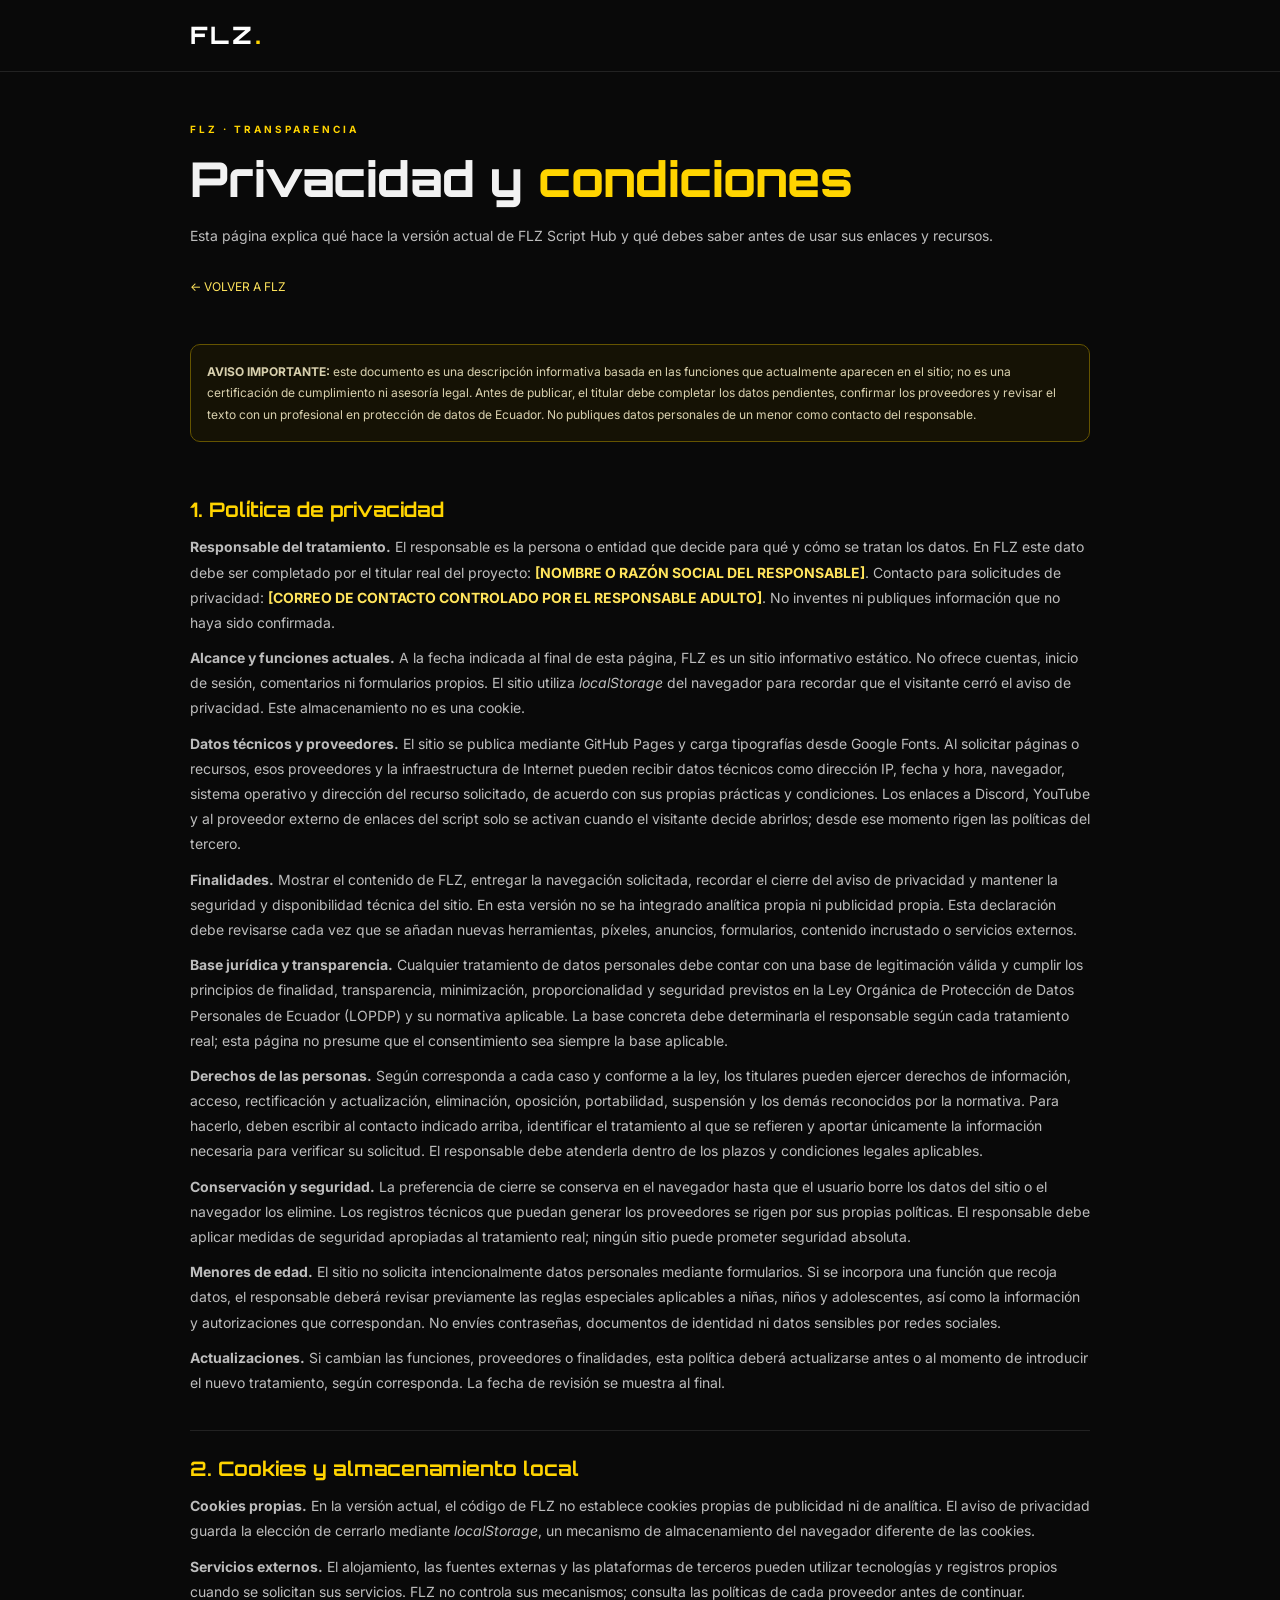
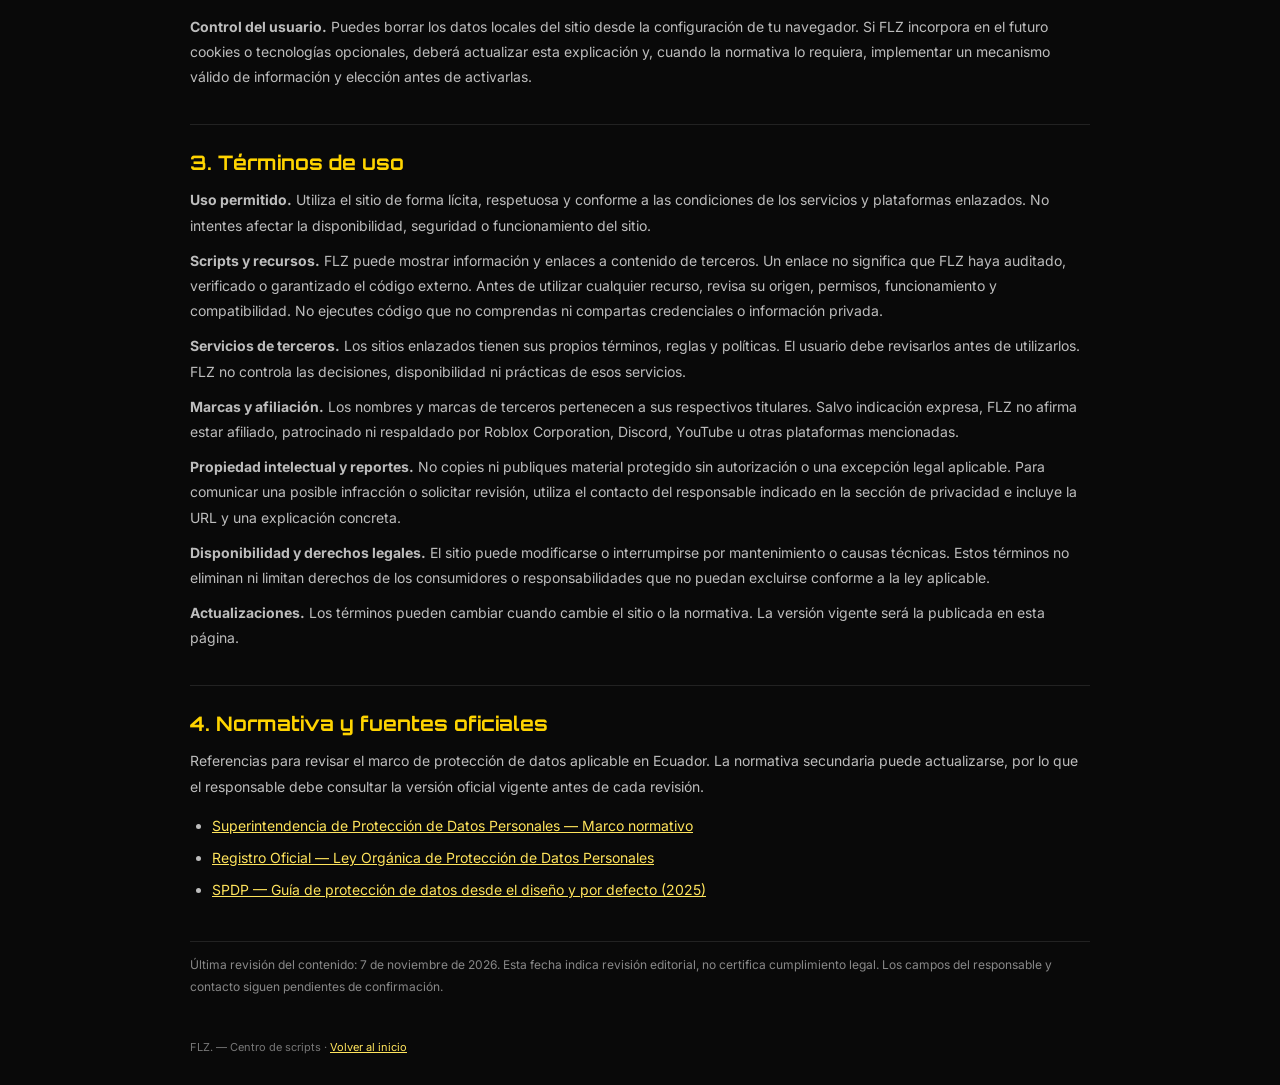
<file: legal.html>
<!DOCTYPE html>
<html lang="es">
<head>
<meta charset="UTF-8"><meta name="viewport" content="width=device-width, initial-scale=1">
<meta name="theme-color" content="#090909">
<meta name="description" content="Información de privacidad, almacenamiento local y términos de uso de FLZ Script Hub.">
<title>Privacidad y términos | FLZ</title>
<link rel="preconnect" href="https://fonts.googleapis.com"><link rel="preconnect" href="https://fonts.gstatic.com" crossorigin>
<link href="https://fonts.googleapis.com/css2?family=Orbitron:wght@600;700;800&family=Inter:wght@400;500;600;700&display=swap" rel="stylesheet">
<style>
:root{color-scheme:dark}*{box-sizing:border-box}html{scroll-behavior:smooth;scroll-padding-top:24px}
body{margin:0;background:#090909;color:#f2f2f2;font:14px Inter,Arial,sans-serif;line-height:1.8}
.wrap{width:min(900px,calc(100% - 36px));margin:auto}
header{border-bottom:1px solid #222;padding:20px 0}.brand{font:800 24px Orbitron;color:#fff;text-decoration:none;letter-spacing:3px}.brand span,h1 span,h2{color:#ffd400}
.hero{padding:48px 0 25px}.eyebrow{color:#ffd400;font-size:10px;letter-spacing:3px;font-weight:700}
h1{font:800 clamp(30px,6vw,48px) Orbitron;margin:10px 0}h2{font:700 20px Orbitron;margin:0 0 12px}
p,li{color:#bdbdbd}a{color:#ffe45c}.back{display:inline-block;margin-top:14px;text-decoration:none;font-size:12px}
.notice{padding:16px;border:1px solid #655400;border-radius:10px;background:#151205;color:#d8d0ae;font-size:12px;margin:20px 0 30px}
section{padding:25px 0;border-bottom:1px solid #222;scroll-margin-top:20px}
section p{margin:10px 0}ul{padding-left:22px}li{margin:7px 0}
.meta{color:#888;font-size:12px}.placeholder{color:#ffe45c;font-weight:700}
.source-list a{overflow-wrap:anywhere}
footer{padding:28px 0;color:#777;font-size:11px}
</style>
</head>
<body>
<header><div class="wrap"><a class="brand" href="index.html">FLZ<span>.</span></a></div></header>
<main class="wrap">
<div class="hero"><div class="eyebrow">FLZ · TRANSPARENCIA</div><h1>Privacidad y <span>condiciones</span></h1><p>Esta página explica qué hace la versión actual de FLZ Script Hub y qué debes saber antes de usar sus enlaces y recursos.</p><a class="back" href="index.html">← VOLVER A FLZ</a></div>
<div class="notice"><strong>AVISO IMPORTANTE:</strong> este documento es una descripción informativa basada en las funciones que actualmente aparecen en el sitio; no es una certificación de cumplimiento ni asesoría legal. Antes de publicar, el titular debe completar los datos pendientes, confirmar los proveedores y revisar el texto con un profesional en protección de datos de Ecuador. No publiques datos personales de un menor como contacto del responsable.</div>

<section id="privacidad">
<h2>1. Política de privacidad</h2>
<p><strong>Responsable del tratamiento.</strong> El responsable es la persona o entidad que decide para qué y cómo se tratan los datos. En FLZ este dato debe ser completado por el titular real del proyecto: <span class="placeholder">[NOMBRE O RAZÓN SOCIAL DEL RESPONSABLE]</span>. Contacto para solicitudes de privacidad: <span class="placeholder">[CORREO DE CONTACTO CONTROLADO POR EL RESPONSABLE ADULTO]</span>. No inventes ni publiques información que no haya sido confirmada.</p>
<p><strong>Alcance y funciones actuales.</strong> A la fecha indicada al final de esta página, FLZ es un sitio informativo estático. No ofrece cuentas, inicio de sesión, comentarios ni formularios propios. El sitio utiliza <em>localStorage</em> del navegador para recordar que el visitante cerró el aviso de privacidad. Este almacenamiento no es una cookie.</p>
<p><strong>Datos técnicos y proveedores.</strong> El sitio se publica mediante GitHub Pages y carga tipografías desde Google Fonts. Al solicitar páginas o recursos, esos proveedores y la infraestructura de Internet pueden recibir datos técnicos como dirección IP, fecha y hora, navegador, sistema operativo y dirección del recurso solicitado, de acuerdo con sus propias prácticas y condiciones. Los enlaces a Discord, YouTube y al proveedor externo de enlaces del script solo se activan cuando el visitante decide abrirlos; desde ese momento rigen las políticas del tercero.</p>
<p><strong>Finalidades.</strong> Mostrar el contenido de FLZ, entregar la navegación solicitada, recordar el cierre del aviso de privacidad y mantener la seguridad y disponibilidad técnica del sitio. En esta versión no se ha integrado analítica propia ni publicidad propia. Esta declaración debe revisarse cada vez que se añadan nuevas herramientas, píxeles, anuncios, formularios, contenido incrustado o servicios externos.</p>
<p><strong>Base jurídica y transparencia.</strong> Cualquier tratamiento de datos personales debe contar con una base de legitimación válida y cumplir los principios de finalidad, transparencia, minimización, proporcionalidad y seguridad previstos en la Ley Orgánica de Protección de Datos Personales de Ecuador (LOPDP) y su normativa aplicable. La base concreta debe determinarla el responsable según cada tratamiento real; esta página no presume que el consentimiento sea siempre la base aplicable.</p>
<p><strong>Derechos de las personas.</strong> Según corresponda a cada caso y conforme a la ley, los titulares pueden ejercer derechos de información, acceso, rectificación y actualización, eliminación, oposición, portabilidad, suspensión y los demás reconocidos por la normativa. Para hacerlo, deben escribir al contacto indicado arriba, identificar el tratamiento al que se refieren y aportar únicamente la información necesaria para verificar su solicitud. El responsable debe atenderla dentro de los plazos y condiciones legales aplicables.</p>
<p><strong>Conservación y seguridad.</strong> La preferencia de cierre se conserva en el navegador hasta que el usuario borre los datos del sitio o el navegador los elimine. Los registros técnicos que puedan generar los proveedores se rigen por sus propias políticas. El responsable debe aplicar medidas de seguridad apropiadas al tratamiento real; ningún sitio puede prometer seguridad absoluta.</p>
<p><strong>Menores de edad.</strong> El sitio no solicita intencionalmente datos personales mediante formularios. Si se incorpora una función que recoja datos, el responsable deberá revisar previamente las reglas especiales aplicables a niñas, niños y adolescentes, así como la información y autorizaciones que correspondan. No envíes contraseñas, documentos de identidad ni datos sensibles por redes sociales.</p>
<p><strong>Actualizaciones.</strong> Si cambian las funciones, proveedores o finalidades, esta política deberá actualizarse antes o al momento de introducir el nuevo tratamiento, según corresponda. La fecha de revisión se muestra al final.</p>
</section>

<section id="cookies">
<h2>2. Cookies y almacenamiento local</h2>
<p><strong>Cookies propias.</strong> En la versión actual, el código de FLZ no establece cookies propias de publicidad ni de analítica. El aviso de privacidad guarda la elección de cerrarlo mediante <em>localStorage</em>, un mecanismo de almacenamiento del navegador diferente de las cookies.</p>
<p><strong>Servicios externos.</strong> El alojamiento, las fuentes externas y las plataformas de terceros pueden utilizar tecnologías y registros propios cuando se solicitan sus servicios. FLZ no controla sus mecanismos; consulta las políticas de cada proveedor antes de continuar.</p>
<p><strong>Control del usuario.</strong> Puedes borrar los datos locales del sitio desde la configuración de tu navegador. Si FLZ incorpora en el futuro cookies o tecnologías opcionales, deberá actualizar esta explicación y, cuando la normativa lo requiera, implementar un mecanismo válido de información y elección antes de activarlas.</p>
</section>

<section id="terminos">
<h2>3. Términos de uso</h2>
<p><strong>Uso permitido.</strong> Utiliza el sitio de forma lícita, respetuosa y conforme a las condiciones de los servicios y plataformas enlazados. No intentes afectar la disponibilidad, seguridad o funcionamiento del sitio.</p>
<p><strong>Scripts y recursos.</strong> FLZ puede mostrar información y enlaces a contenido de terceros. Un enlace no significa que FLZ haya auditado, verificado o garantizado el código externo. Antes de utilizar cualquier recurso, revisa su origen, permisos, funcionamiento y compatibilidad. No ejecutes código que no comprendas ni compartas credenciales o información privada.</p>
<p><strong>Servicios de terceros.</strong> Los sitios enlazados tienen sus propios términos, reglas y políticas. El usuario debe revisarlos antes de utilizarlos. FLZ no controla las decisiones, disponibilidad ni prácticas de esos servicios.</p>
<p><strong>Marcas y afiliación.</strong> Los nombres y marcas de terceros pertenecen a sus respectivos titulares. Salvo indicación expresa, FLZ no afirma estar afiliado, patrocinado ni respaldado por Roblox Corporation, Discord, YouTube u otras plataformas mencionadas.</p>
<p><strong>Propiedad intelectual y reportes.</strong> No copies ni publiques material protegido sin autorización o una excepción legal aplicable. Para comunicar una posible infracción o solicitar revisión, utiliza el contacto del responsable indicado en la sección de privacidad e incluye la URL y una explicación concreta.</p>
<p><strong>Disponibilidad y derechos legales.</strong> El sitio puede modificarse o interrumpirse por mantenimiento o causas técnicas. Estos términos no eliminan ni limitan derechos de los consumidores o responsabilidades que no puedan excluirse conforme a la ley aplicable.</p>
<p><strong>Actualizaciones.</strong> Los términos pueden cambiar cuando cambie el sitio o la normativa. La versión vigente será la publicada en esta página.</p>
</section>

<section id="fuentes">
<h2>4. Normativa y fuentes oficiales</h2>
<p>Referencias para revisar el marco de protección de datos aplicable en Ecuador. La normativa secundaria puede actualizarse, por lo que el responsable debe consultar la versión oficial vigente antes de cada revisión.</p>
<ul class="source-list">
<li><a href="https://www.spdp.gob.ec/marco-normativo/" target="_blank" rel="noopener noreferrer">Superintendencia de Protección de Datos Personales — Marco normativo</a></li>
<li><a href="https://www.registroficial.gob.ec/267223-2/" target="_blank" rel="noopener noreferrer">Registro Oficial — Ley Orgánica de Protección de Datos Personales</a></li>
<li><a href="https://www.spdp.gob.ec/docs/guias/2025-2/guia-de-proteccion-de-datos-personales-desde-el-diseno-y-por-defecto/" target="_blank" rel="noopener noreferrer">SPDP — Guía de protección de datos desde el diseño y por defecto (2025)</a></li>
</ul>
</section>
<p class="meta">Última revisión del contenido: 7 de noviembre de 2026. Esta fecha indica revisión editorial, no certifica cumplimiento legal. Los campos del responsable y contacto siguen pendientes de confirmación.</p>
</main>
<footer><div class="wrap">FLZ. — Centro de scripts · <a href="index.html">Volver al inicio</a></div></footer>
</body></html>
</file>
